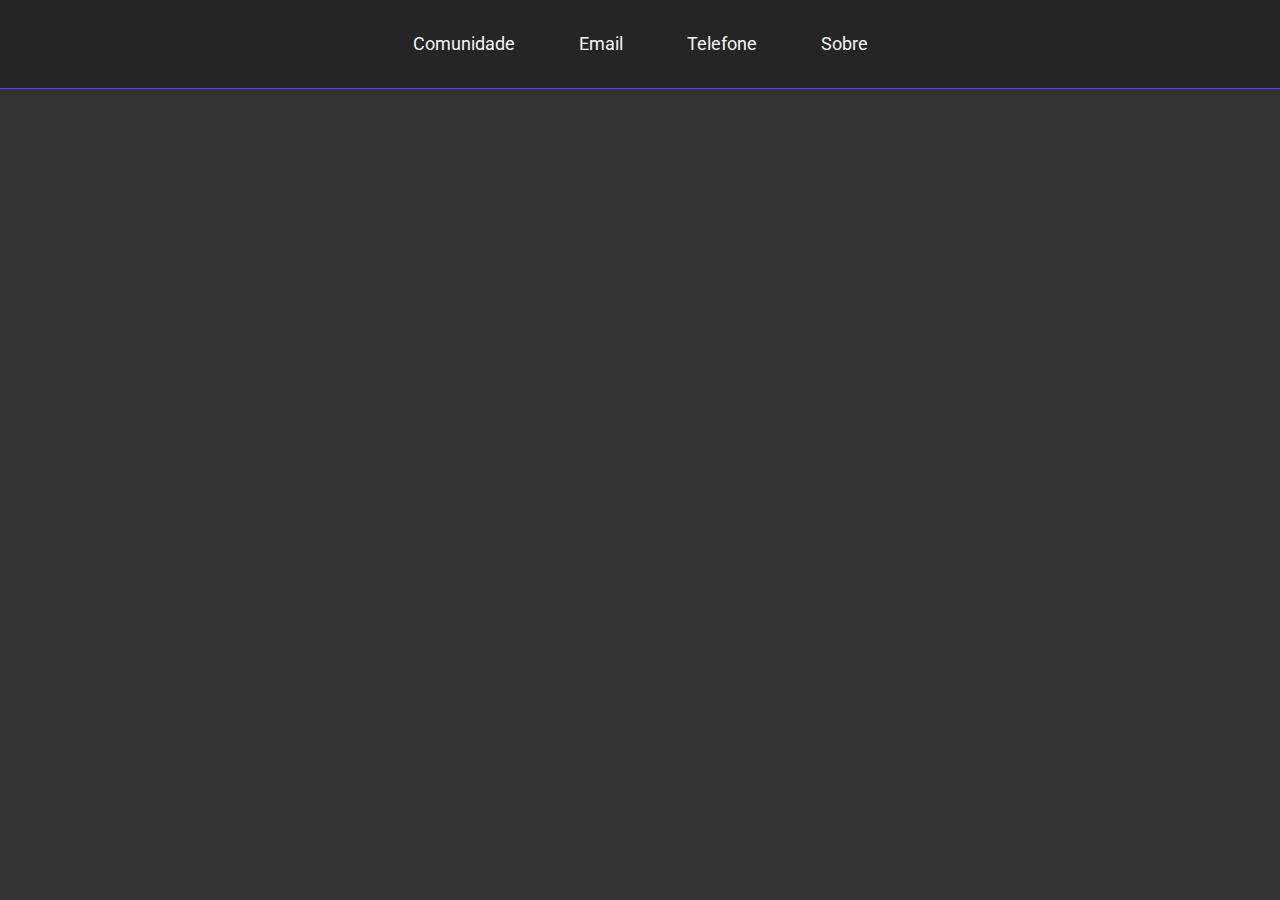
<file: 1.challenges/2.first-html/index.html>
<!DOCTYPE html>
<html lang="en">
<head>
    <meta charset="UTF-8">
    <meta name="viewport" content="width=device-width, initial-scale=1.0">
    <link rel="shortcut icon" href="img/favicon.ico.png" type="image/x-icon">
    <link rel="stylesheet" href="styles.css">
    <title>First HTML</title>
</head>
<body>
    <header>
        <div class="links">
            <a href="https://discordapp.com/invite/gCRAFhc">Comunidade</a>
            <a href="mailto:oi@rocketseat.com.br">Email</a>
            <a href="tel:+5547992078767">Telefone</a>
            <a href="about.html">Sobre</a>
        </div>
    </header>
</body>
</html>
</file>
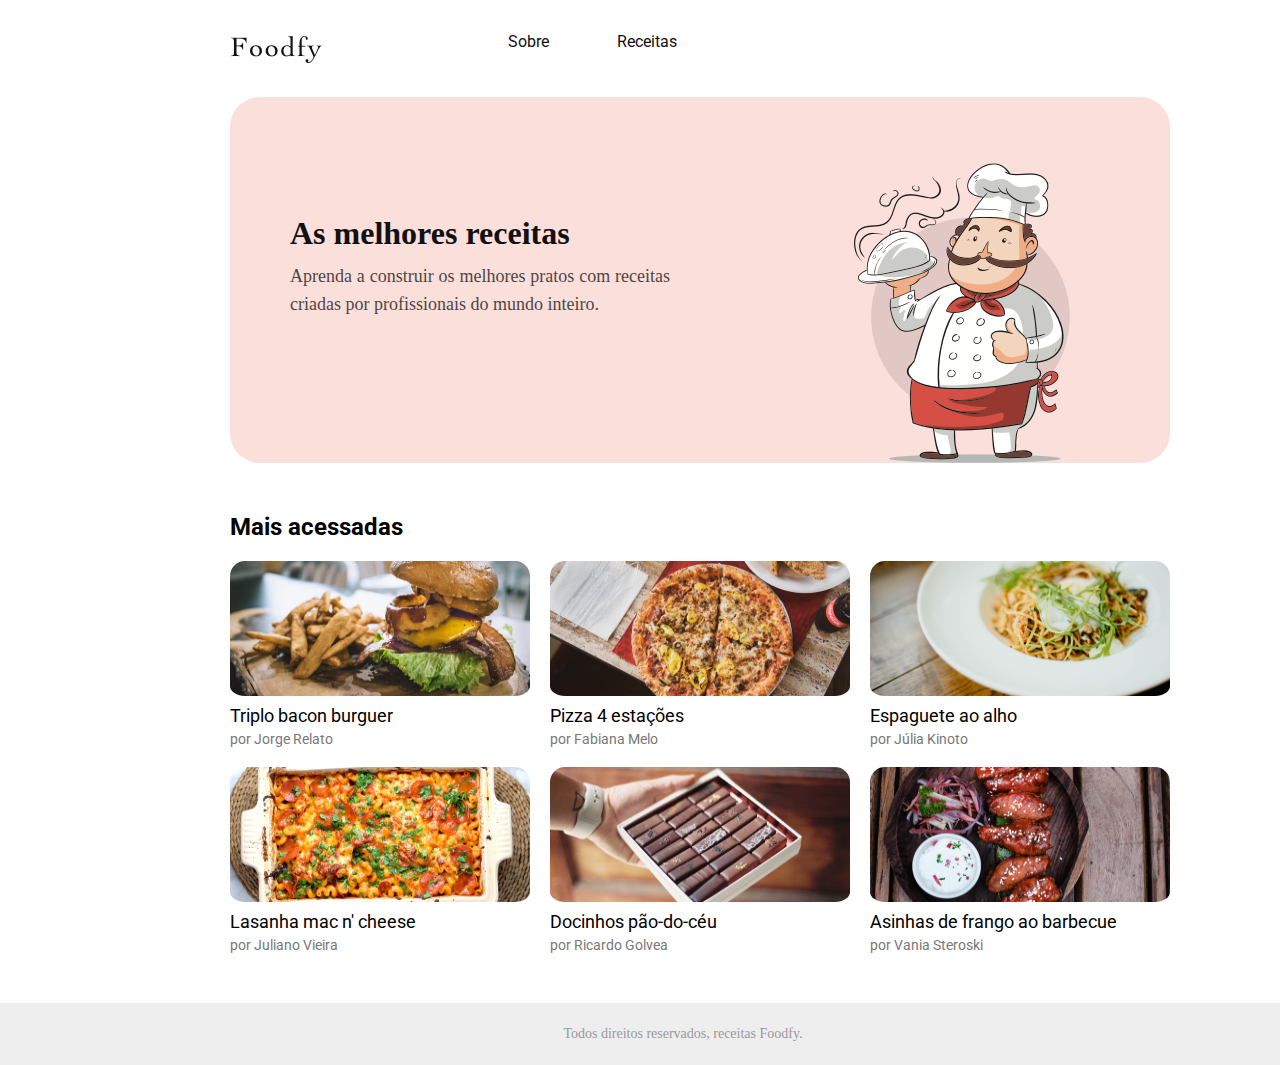
<file: 3.projetcs/3.1.foodfy/index.html>
<!DOCTYPE html>
<html lang="en">
<head>
    <meta charset="UTF-8">
    <meta name="viewport" content="width=device-width, initial-scale=1.0">
    <link rel="stylesheet" href="style.css">
    <title>Foodfy</title>
</head>
<body>
    <header class="main-header">
        <div class="logo-header">
            <a href="index.html">
                <img src="assets/logo.png" alt="logo foodfy">
            </a>
        </div>
        <div class="links-header">
            <a href="about.html">Sobre</a>
            <a href="revenue.html">Receitas</a>
        </div>
    </header> 
    
    <section>
        <div class="container-rectangle">
            <div class="text-index">
                <div class="title-rectangle">
                    <h4>As melhores receitas</h4>
                </div>
                <div class="p-rectangle">
                    <p>Aprenda a construir os melhores pratos com receitas criadas por profissionais do mundo inteiro.</p>
                </div>
            </div>
            <div class="main-image">
                <img src="assets/chef.png" alt="chef image">
            </div>
        </div>
    </section>
    
    <div class="more-acessed">
        <p>Mais acessadas</p>
    </div>

    <div class="cards">
        <div class="card">
            <div class="card_image-container">
                <img src="assets/burger.png" alt="burger image">
            </div>
            <div class="card_content">
                <span>Triplo bacon burguer</span>
                <p>por Jorge Relato</p>
            </div>
        </div>
        <div class="card">
            <div class="card_image-container">
                <img src="assets/pizza.png" alt="pizza image">
            </div>
            <div class="card_content">
                <span>Pizza 4 estações</span>
                <p>por Fabiana Melo</p>
            </div>
        </div>
        <div class="card">
            <div class="card_image-container">
                <img src="assets/espaguete.png" alt="espaguete image">
            </div>
            <div class="card_content">
                <span>Espaguete ao alho</span>
                <p>por Júlia Kinoto</p>
            </div>
        </div>
        <div class="card">
            <div class="card_image-container">
                <img src="assets/lasanha.png" alt="lasanha image">
            </div>
            <div class="card_content">
                <span>Lasanha mac n' cheese</span>
                <p>por Juliano Vieira</p>
            </div>
        </div>
        <div class="card">
            <div class="card_image-container">
                <img src="assets/doce.png" alt="doce image">
            </div>
            <div class="card_content">
                <span>Docinhos pão-do-céu</span>
                <p>por Ricardo Golvea</p>
            </div>
        </div>
        <div class="card">
            <div class="card_image-container">
                <img src="assets/asinhas.png" alt="asinhas de frango image">
            </div>
            <div class="card_content">
                <span>Asinhas de frango ao barbecue</span>
                <p>por Vania Steroski</p>
            </div>
        </div>
    </div>
    
    <div class="footer">
        <p>Todos direitos reservados, receitas Foodfy.</p>
    </div>
</body>
</html>
</file>
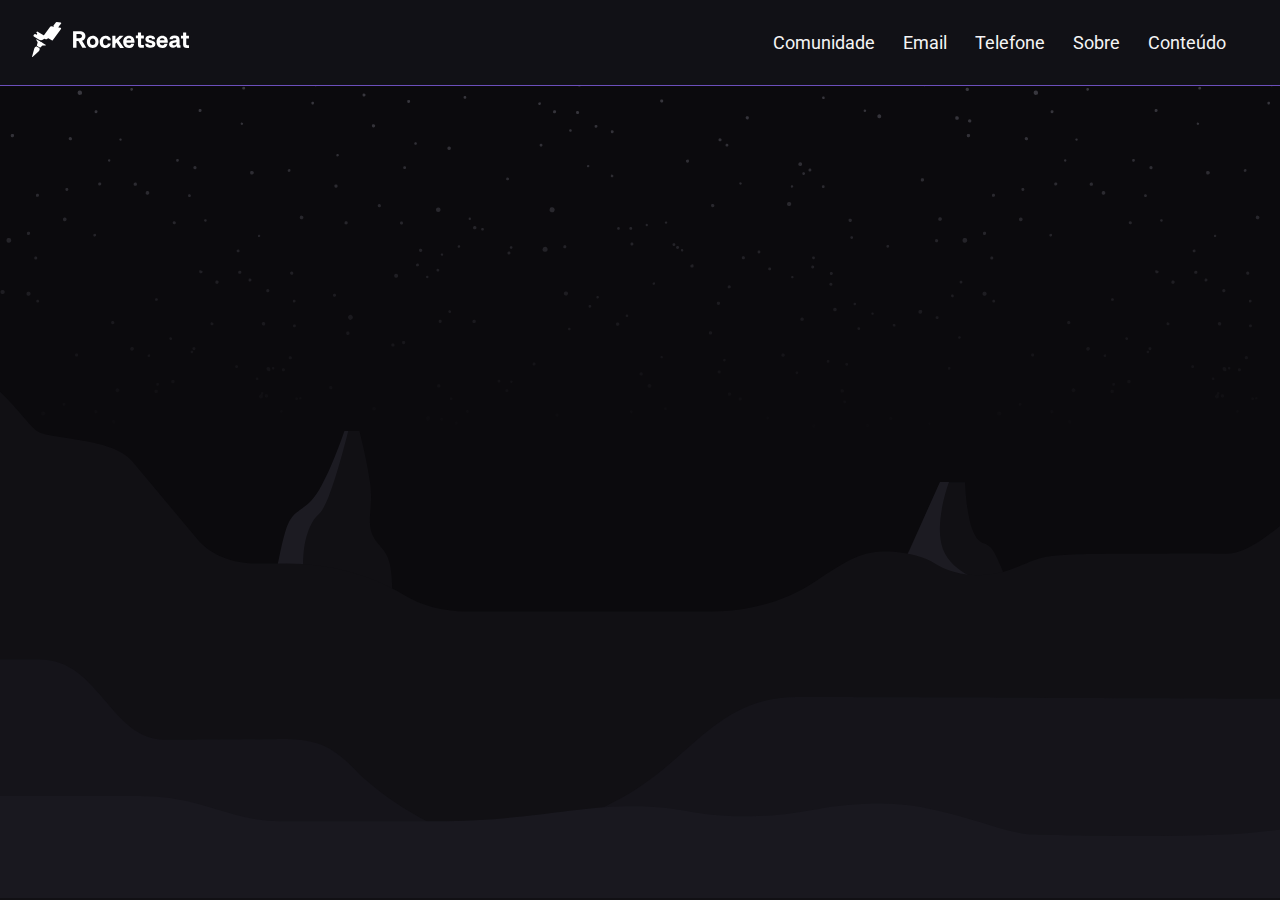
<file: duvidas/2.first-html/index.html>
<!DOCTYPE html>
<html lang="en">
<head>
    <meta charset="UTF-8">
    <meta name="viewport" content="width=device-width, initial-scale=1.0">
    <link rel="shortcut icon" href="img/favicon.ico.png" type="image/x-icon">
    <link rel="stylesheet" href="styles.css">
    <title>First HTML</title>
</head>
<body>
    <header>
        <div class="classes">
            <div class="logo">
                <a href="index.html">
                    <img src="img/logo.svg" alt="logo rocketseat">
                </a>
            </div>
        
            <div class="links">
                <div class="header">
                    <a href="https://discordapp.com/invite/gCRAFhc">Comunidade</a>
                    <a href="mailto:oi@rocketseat.com.br">Email</a>
                    <a href="tel:+5547992078767">Telefone</a>
                    <a href="about.html">Sobre</a>
                    <a href="content.html">Conteúdo</a>
                </div>
            </div>
        </div>
    </header>
    
</body>
</html>
</file>
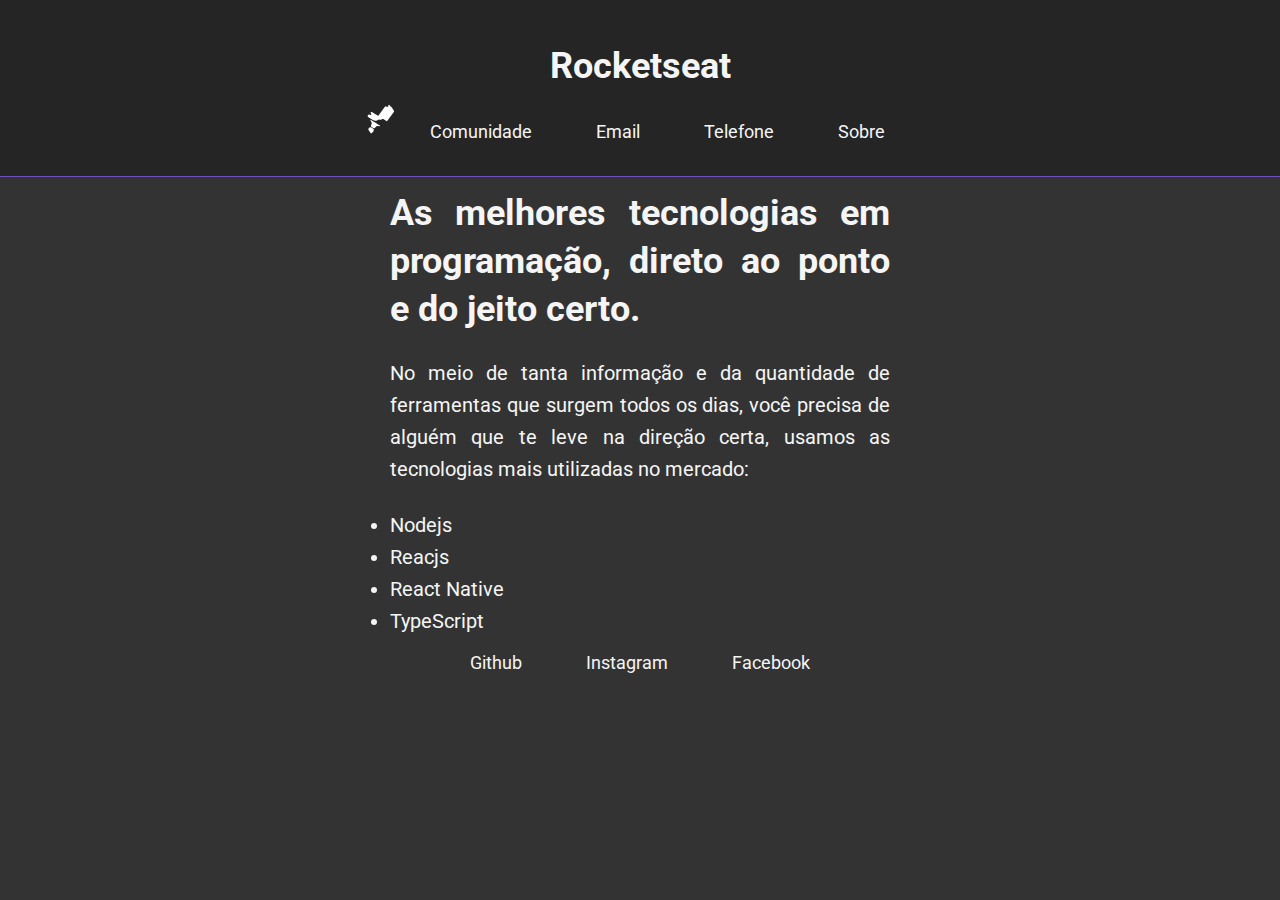
<file: 1.challenges/2.first-html/about.html>
<!DOCTYPE html>
<html lang="en">
<head>
    <meta charset="UTF-8">
    <meta name="viewport" content="width=device-width, initial-scale=1.0">
    <link rel="shortcut icon" href="img/favicon.ico.png" type="image/x-icon">
    <link rel="stylesheet" href="styles.css">
    <title>Sobre</title>
</head>
<body>
    <header>
        <div class="head">
            <h2>Rocketseat</h2>
        </div>
        
        <div class="links">
            <img src="img/logo-rocketseat.svg" alt="logo-rocketseat">
            <a href="https://discordapp.com/invite/gCRAFhc" target="_blank">Comunidade</a>
            <a href="mailto:oi@rocketseat.com.br" target="_blank">Email</a>
            <a href="tel:+5547992078767" target="_blank">Telefone</a>
            <a href="about.html" target="_blank">Sobre</a>
        </div>
    </header>

    <section class="corpo">
        <div class="content">
            <h2>As melhores tecnologias em programação, direto ao ponto e do jeito certo.</h2>
            <p>No meio de tanta informação e da quantidade de ferramentas que surgem todos os dias, você precisa de alguém que te leve na direção certa, usamos as tecnologias mais utilizadas no mercado:</p>
    
            <ul>
                <li>Nodejs</li>
                <li>Reacjs</li>
                <li>React Native</li>
                <li>TypeScript</li>
            </ul>
        </div>
    
        <div class="links">
            <a href="https://github.com/rocketseat" target="_blank">Github</a>
            <a href="https://www.instagram.com/rocketseat_oficial/" target="_blank">Instagram</a>
            <a href="https://www.facebook.com/rocketseat" target="_blank">Facebook</a>
        </div>
    </section>
</body>
</html>
</file>
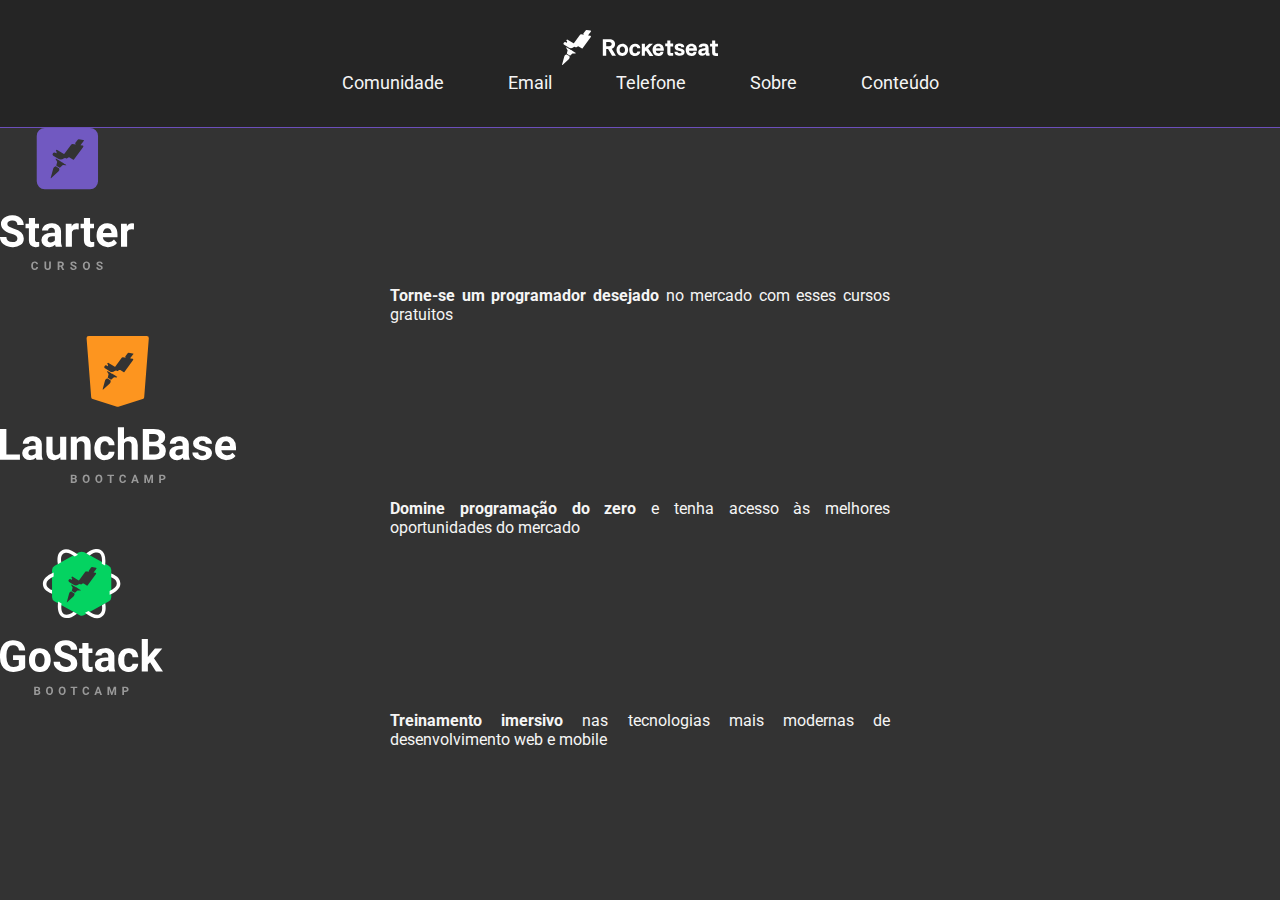
<file: 1.challenges/2.first-html/content.html>
<!DOCTYPE html>
<html lang="en">
<head>
    <meta charset="UTF-8">
    <meta name="viewport" content="width=device-width, initial-scale=1.0">
    <link rel="shortcut icon" href="img/favicon.ico.png" type="image/x-icon">
    <link rel="stylesheet" href="styles.css">
    <title>Sobre</title>
</head>
<body>
    <header>
        <div class="classes">
            <div class="logo">
                <a href="index.html">
                    <img src="img/logo.svg" alt="logo rocketseat">
                </a>
            </div>
            <div class="links">
                <div class="header">
                    <a href="https://discordapp.com/invite/gCRAFhc">Comunidade</a>
                    <a href="mailto:oi@rocketseat.com.br">Email</a>
                    <a href="tel:+5547992078767">Telefone</a>
                    <a href="about.html">Sobre</a>
                    <a href="content.html">Conteúdo</a>
                </div>
            </div>
        </div>
    </header>

    <section class="cards">
        <div class="card-starter">
            <div class="card-image">
                <img src="img/logo-starter.svg" alt="logo starter">
            </div>
            <div class="card-content">
                <p><strong>Torne-se um programador desejado</strong> no mercado com esses cursos gratuitos</p>
            </div>
        </div>

        <div class="card-launchbase">
            <div class="card-image">
                <img src="img/logo-launchbase.svg" alt="logo launchbase">
            </div>
            <div class="card-content">
                <p><strong>Domine programação do zero</strong> e tenha acesso às melhores oportunidades do mercado</p>
            </div>
        </div>
        
        <div class="card-go-stack">
            <div class="card-image">
                <img src="img/logo-goStack.svg" alt="logo go-stack">
            </div>
            <div class="card-content">
                <p><strong>Treinamento imersivo</strong> nas tecnologias mais modernas de desenvolvimento web e mobile</p>
            </div>
        </div>                 
    </section>

    <div class="modal-overlay">
        <div class="modal">
            
        </div>
    </div>
</body>
</html>
</file>
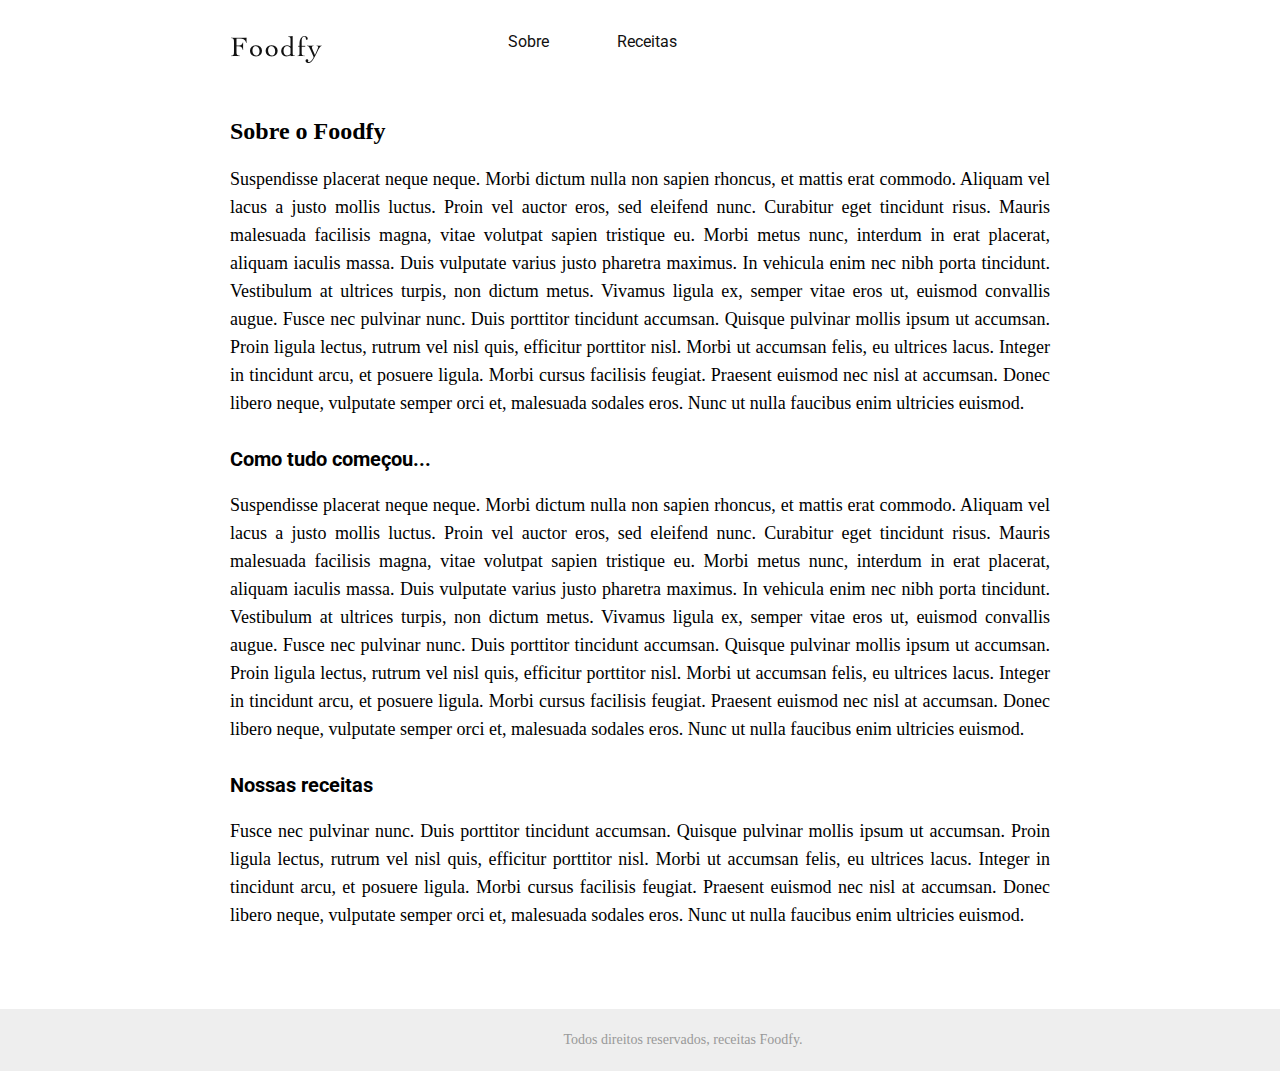
<file: 3.projetcs/3.1.foodfy/about.html>
<!DOCTYPE html>
<html lang="en">
<head>
    <meta charset="UTF-8">
    <meta name="viewport" content="width=device-width, initial-scale=1.0">
    <link rel="stylesheet" href="style.css">
    <title>Foodfy</title>
</head>
<body>
    <header class="main-header">
        <div class="logo-header">
            <a href="index.html">
                <img src="assets/logo.png" alt="logo foodfy">
            </a>
        </div>
        <div class="links-header">
            <a href="about.html">Sobre</a>
            <a href="revenue.html">Receitas</a>
        </div>
    </header>
    
    <div class="text-about">
        <div class="title">
            <h1>Sobre o Foodfy</h1>
        </div>
        <p>Suspendisse placerat neque neque. Morbi dictum nulla non sapien rhoncus, et mattis erat commodo. Aliquam vel lacus a justo mollis luctus. Proin vel auctor eros, sed eleifend nunc. Curabitur eget tincidunt risus. Mauris malesuada facilisis magna, vitae volutpat sapien tristique eu. Morbi metus nunc, interdum in erat placerat, aliquam iaculis massa. Duis vulputate varius justo pharetra maximus. In vehicula enim nec nibh porta tincidunt. Vestibulum at ultrices turpis, non dictum metus. Vivamus ligula ex, semper vitae eros ut, euismod convallis augue.

        Fusce nec pulvinar nunc. Duis porttitor tincidunt accumsan. Quisque pulvinar mollis ipsum ut accumsan. Proin ligula lectus, rutrum vel nisl quis, efficitur porttitor nisl. Morbi ut accumsan felis, eu ultrices lacus. Integer in tincidunt arcu, et posuere ligula. Morbi cursus facilisis feugiat. Praesent euismod nec nisl at accumsan. Donec libero neque, vulputate semper orci et, malesuada sodales eros. Nunc ut nulla faucibus enim ultricies euismod.
        </p>

        <div class="title">
            <h2>Como tudo começou...</h2>
        </div>
  
        <p>
        Suspendisse placerat neque neque. Morbi dictum nulla non sapien rhoncus, et mattis erat commodo. Aliquam vel lacus a justo mollis luctus. Proin vel auctor eros, sed eleifend nunc. Curabitur eget tincidunt risus. Mauris malesuada facilisis magna, vitae volutpat sapien tristique eu. Morbi metus nunc, interdum in erat placerat, aliquam iaculis massa. Duis vulputate varius justo pharetra maximus. In vehicula enim nec nibh porta tincidunt. Vestibulum at ultrices turpis, non dictum metus. Vivamus ligula ex, semper vitae eros ut, euismod convallis augue.

        Fusce nec pulvinar nunc. Duis porttitor tincidunt accumsan. Quisque pulvinar mollis ipsum ut accumsan. Proin ligula lectus, rutrum vel nisl quis, efficitur porttitor nisl. Morbi ut accumsan felis, eu ultrices lacus. Integer in tincidunt arcu, et posuere ligula. Morbi cursus facilisis feugiat. Praesent euismod nec nisl at accumsan. Donec libero neque, vulputate semper orci et, malesuada sodales eros. Nunc ut nulla faucibus enim ultricies euismod.
        </p>

        <div class="title">
            <h2>Nossas receitas</h2>
        </div>

        <p>
            Fusce nec pulvinar nunc. Duis porttitor tincidunt accumsan. Quisque pulvinar mollis ipsum ut accumsan. Proin ligula lectus, rutrum vel nisl quis, efficitur porttitor nisl. Morbi ut accumsan felis, eu ultrices lacus. Integer in tincidunt arcu, et posuere ligula. Morbi cursus facilisis feugiat. Praesent euismod nec nisl at accumsan. Donec libero neque, vulputate semper orci et, malesuada sodales eros. Nunc ut nulla faucibus enim ultricies euismod.
        </p>
    </div>
    
    <div class="footer">
        <p>Todos direitos reservados, receitas Foodfy.</p>
    </div>
</body>
</html>
</file>
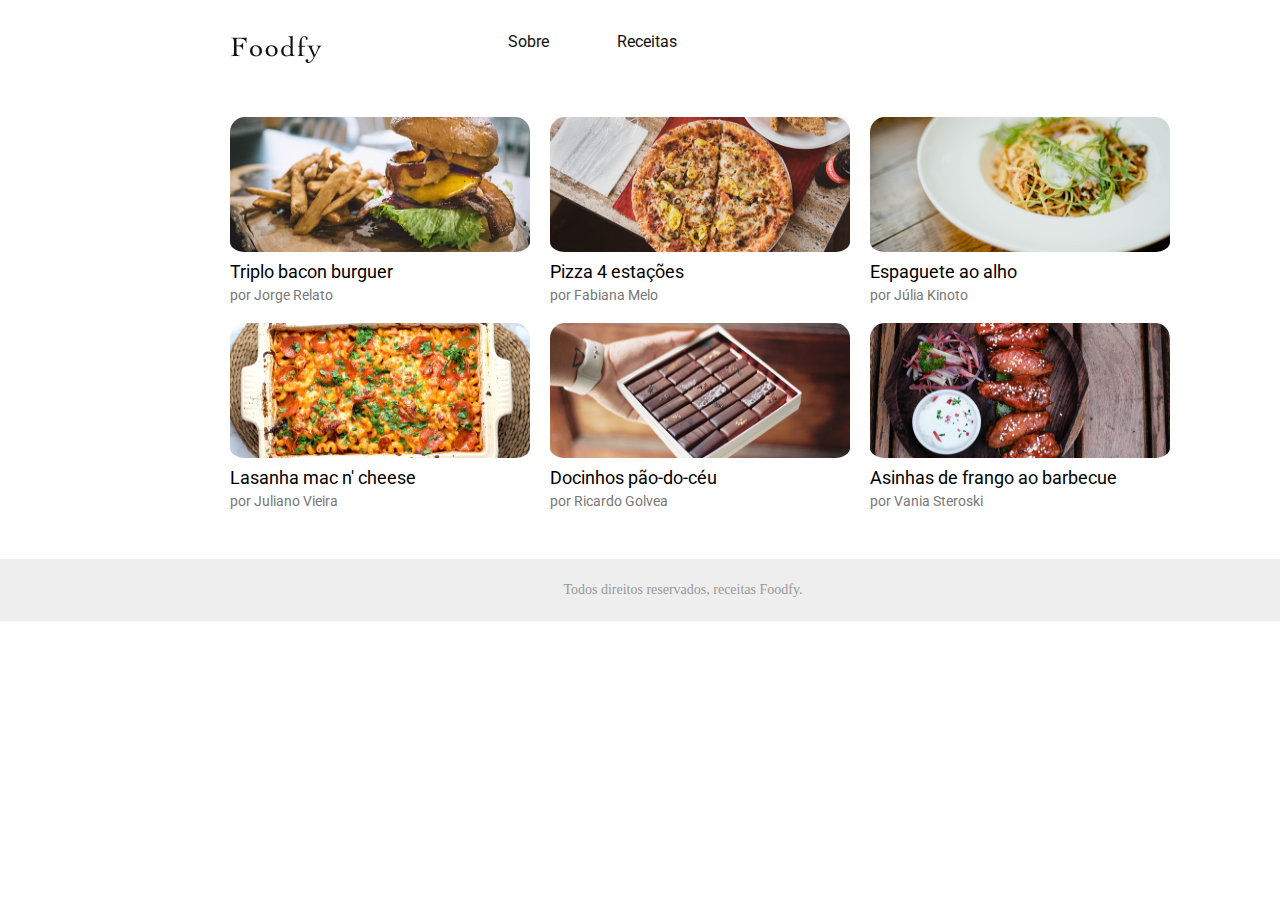
<file: 3.projetcs/3.1.foodfy/revenue.html>
<!DOCTYPE html>
<html lang="en">
<head>
    <meta charset="UTF-8">
    <meta name="viewport" content="width=device-width, initial-scale=1.0">
    <link rel="stylesheet" href="style.css">
    <title>Foodfy</title>
</head>
<body>
    <header class="main-header">
        <div class="logo-header">
            <a href="index.html">
                <img src="assets/logo.png" alt="logo foodfy">
            </a>
        </div>
        <div class="links-header">
            <a href="about.html">Sobre</a>
            <a href="revenue.html">Receitas</a>
        </div>
    </header> 

    <div class="cards">
        <div class="card">
            <div class="card_image-container">
                <img src="assets/burger.png" alt="burger image">
            </div>
            <div class="card_content">
                <span>Triplo bacon burguer</span>
                <p>por Jorge Relato</p>
            </div>
        </div>
        <div class="card">
            <div class="card_image-container">
                <img src="assets/pizza.png" alt="pizza image">
            </div>
            <div class="card_content">
                <span>Pizza 4 estações</span>
                <p>por Fabiana Melo</p>
            </div>
        </div>
        <div class="card">
            <div class="card_image-container">
                <img src="assets/espaguete.png" alt="espaguete image">
            </div>
            <div class="card_content">
                <span>Espaguete ao alho</span>
                <p>por Júlia Kinoto</p>
            </div>
        </div>
        <div class="card">
            <div class="card_image-container">
                <img src="assets/lasanha.png" alt="lasanha image">
            </div>
            <div class="card_content">
                <span>Lasanha mac n' cheese</span>
                <p>por Juliano Vieira</p>
            </div>
        </div>
        <div class="card">
            <div class="card_image-container">
                <img src="assets/doce.png" alt="doce image">
            </div>
            <div class="card_content">
                <span>Docinhos pão-do-céu</span>
                <p>por Ricardo Golvea</p>
            </div>
        </div>
        <div class="card">
            <div class="card_image-container">
                <img src="assets/asinhas.png" alt="asinhas de frango image">
            </div>
            <div class="card_content">
                <span>Asinhas de frango ao barbecue</span>
                <p>por Vania Steroski</p>
            </div>
        </div>
    </div>
    
    <div class="footer">
        <p>Todos direitos reservados, receitas Foodfy.</p>
    </div>
</body>
</html>
</file>
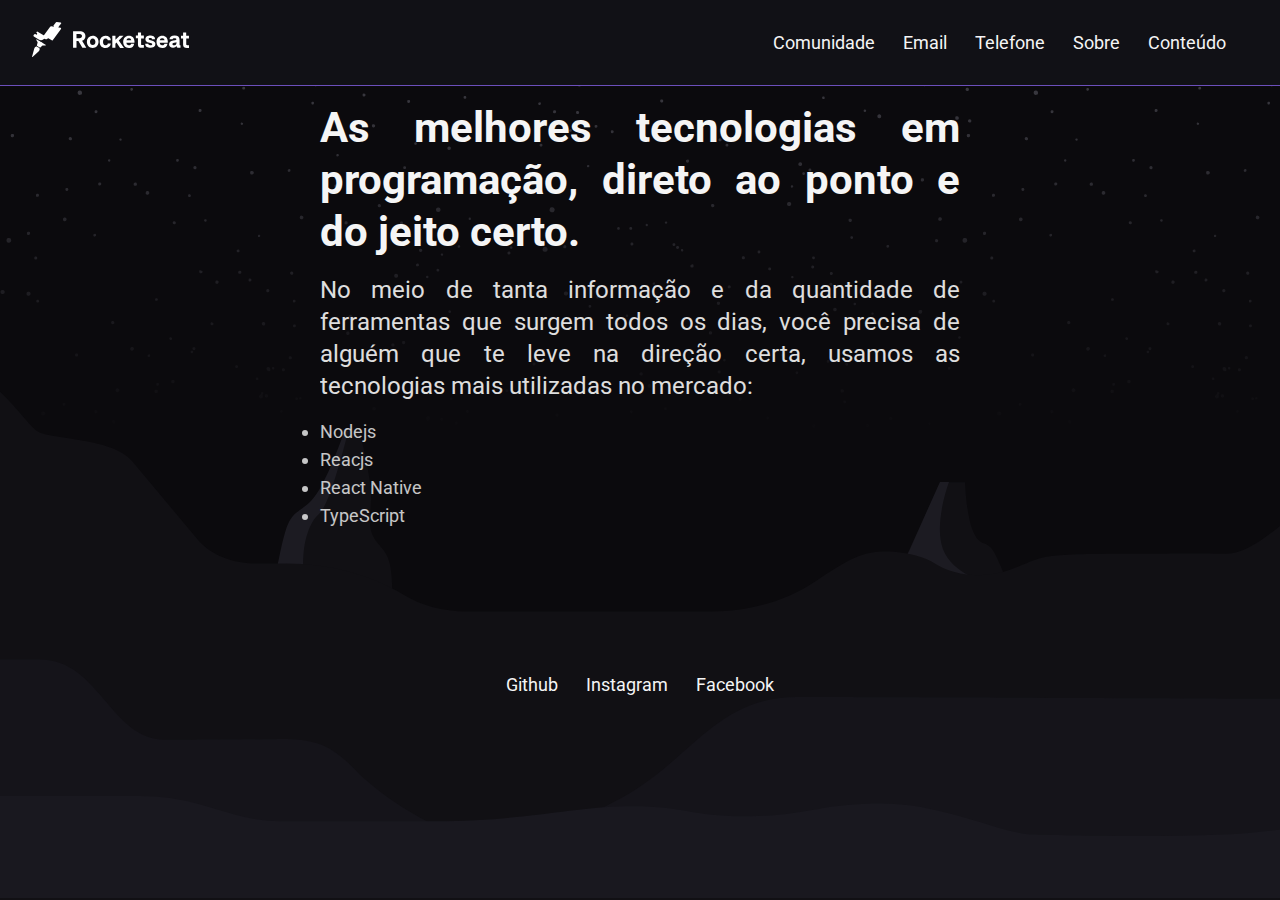
<file: duvidas/2.first-html/about.html>
<!DOCTYPE html>
<html lang="en">
<head>
    <meta charset="UTF-8">
    <meta name="viewport" content="width=device-width, initial-scale=1.0">
    <link rel="shortcut icon" href="img/favicon.ico.png" type="image/x-icon">
    <link rel="stylesheet" href="styles.css">
    <title>Sobre</title>
</head>
<body>
    <header>
        <div class="classes">
            <div class="logo">
                <a href="index.html">
                    <img src="img/logo.svg" alt="logo rocketseat">
                </a>
            </div>
            <div class="links">
                <div class="header">
                    <a href="https://discordapp.com/invite/gCRAFhc">Comunidade</a>
                    <a href="mailto:oi@rocketseat.com.br">Email</a>
                    <a href="tel:+5547992078767">Telefone</a>
                    <a href="about.html">Sobre</a>
                    <a href="content.html">Conteúdo</a>
                </div>
            </div>
        </div>
    </header>

    <section class="body">
        <div class="content">
            <h2>As melhores tecnologias em programação, direto ao ponto e do jeito certo.</h2>
            <p>No meio de tanta informação e da quantidade de ferramentas que surgem todos os dias, você precisa de alguém que te leve na direção certa, usamos as tecnologias mais utilizadas no mercado:</p>
    
            <ul>
                <li>Nodejs</li>
                <li>Reacjs</li>
                <li>React Native</li>
                <li>TypeScript</li>
            </ul>
        </div>
    
        <div class="links">
            <div class="bottom">
                <a href="https://github.com/rocketseat" target="_blank">Github</a>
                <a href="https://www.instagram.com/rocketseat_oficial/" target="_blank">Instagram</a>
                <a href="https://www.facebook.com/rocketseat" target="_blank">Facebook</a>
            </div>
        </div>
    </section>
</body>
</html>
</file>
<file: 1.challenges/2.first-html/styles.css>
@import url('https://fonts.googleapis.com/css2?family=Roboto:wght@700&display=swap');

:root {
    --color-purple: #6C4FBB;
    --color-whitesmoke: whitesmoke;
}

* {
    margin: 0;
    border: 0;
    padding: 0;
}

body {
    background: #333;
    font-family: 'Roboto', sans-serif;
    background-repeat: no-repeat;
    background-size: 100%;
}

header {
    padding: 30px;
    border-bottom: 1px solid var(--color-purple);
    background: rgba(0, 0, 0, 0.274);
}

header div {
    text-align: center;
}

.links a {
    font-size: 18px;
    line-height: 28px;
    margin: 0 30px;
    text-decoration: none;
    color: var(--color-whitesmoke);
}

.links a:hover {
    color: var(--color-purple);
    transition: color 200ms;
    border-bottom: 1px solid var(--color-purple);
}

/*fim do index*/

.head h2 {
    color: var(--color-whitesmoke);
    padding: 12px;
    font-size: 36px;
    line-height: 48px;
}

.links img {
    border-radius: 50%;
}

.corpo {
    text-align: center;
}

.content h2, p, ul {
    color: var(--color-whitesmoke);
    margin: 0 auto;
    padding: 12px;
    max-width: 500px;
    text-align: justify;
}

.content h2 {
    font-size: 36px;
    line-height: 48px;
}

.content p {
    font-size: 20px;
    line-height: 32px;
}

.content ul {
    font-size: 20px;
    line-height: 32px;
}

/*fim do about*/
</file>
<file: 3.projetcs/3.1.foodfy/style.css>
@import url('https://fonts.googleapis.com/css2?family=Roboto:wght@400;700&display=swap');

:root {
    --color-black: #111111;
}

* {
    margin: 0;
    padding: 0;
    border: 0;
    box-sizing: border-box;
}

body {
    font-family: 'Roboto', sans-serif;
    width: 100vw;
    height: auto;
 }

 header {
    display: flex;
}

.logo-header img {
    margin: 36.1px 122.4px 30px 231px;
    opacity: 100%;
}

.links-header {
    margin: 32px;
    opacity: 100%;
}

.links-header a {
    margin: 32px;
    text-decoration: none;
    color: var(--color-black);
    font-size: 16px;
}

/*=== SECTION ===*/
.container-rectangle {
    position: relative;
    margin-left: 230px;
    width: 940px;
    height: 366px;
    background: #FBDFDB;
    border-radius: 30px;
}

.title-rectangle h4 {
    padding-top: 117px;
    padding-left: 60px;
    width: 450px;
    line-height: 38px;
    font-size: 32px;
    color: var(--color-black);
    font-family: Roboto-Bold;
    margin-bottom: 10px;
}

.p-rectangle p {
    padding-left: 60px;
    text-align: justify;
    opacity: 0.7;
    font-family: Roboto-Regular;
    font-size: 18px;
    width: 440px;
    height: 84px;
    line-height: 28px;  
}

.main-image img {
    position: absolute;
    top: 66px;
    left: 624px;
    right: 100px;
}

/*=== MORE-ACESSED ===*/
.more-acessed p {
    margin-top: 50px;
    margin-left: 230px;
    font-weight: bold;
    font-size: 24px;
}

.cards {
    max-width: 800px;
    display: grid;
    grid-template-columns: 1fr 1fr 1fr;
    gap: 20px;
    margin-top: 20px;
    margin-bottom: 50px;
}

.card {
    position: relative;
    left: 230px;
}

.card img {
    padding-bottom: 5px;
    width: 300px;
    height: 140px;
    border-radius: 15px;
}

.card_content span {
    font-size: 18px;
}

.card_content p {
    width: auto;
    line-height: 16px;
    font-size: 14px;
    opacity: 100%;
    color: #777777;
    padding-top: 5px;
}

.footer {
    background: #EEEEEE;
    width: 1366px;
    height: 62px;
}

.footer p {
    padding-top: 23px;
    font-size: 14px;
    line-height: 16px;
    color: #999999;
    font-family: Roboto-Regular;
    text-align: center;
}

/*=== SOBRE ===*/
.text-about {
    margin-top: 20px;
    margin-bottom: 50px;
    padding: 0 230px;
    line-height: 28px;
}

.title {
    padding-bottom: 20px;
}

.text-about h1 {
    font-size: 24px;
    width: 200px;
    font-family: Roboto-Bold;
}

.text-about h2 {
    font-size: 20px;
    line-height: 24px;
}

.text-about p {
    font-size: 18px;
    text-align: justify;
    padding-bottom: 30px;
    font-family: Roboto-Regular;
}
</file>
<file: duvidas/2.first-html/styles.css>
@import url('https://fonts.googleapis.com/css2?family=Roboto:wght@700&display=swap');

:root {
    --color-purple: #6C4FBB;
    --color-whitesmoke: whitesmoke;
}

* {
    margin: 0;
    border: 0;
    padding: 0;
}

body {
    background: #0b0a0d;
    font-family: 'Roboto', sans-serif;
    background: url('img/mountain.svg') repeat-x scroll center bottom, url('img/drop.svg') repeat-x scroll 0% 0%, rgb(11,10,13) none repeat scroll 0% 0%;
    min-height: 100vh;
    max-width: 100vw;
}

header {
    border-bottom: 1px solid var(--color-purple);
    background: #111116;
}

.classes {
    display: flex;
    justify-content: space-between;
    padding: 22px 32px;
}

.links {
    margin: 10px;
}

.links a {
    margin: 12px;
    font-size: 18px;
    text-decoration: none;
    color: var(--color-whitesmoke);
}

.links a:hover {
    color: var(--color-purple);
    transition: color 200ms;
    border-bottom: 1px solid var(--color-purple);
}

/*=== FIM DO HEADER ===*/

.content {
    color:  var(--color-whitesmoke);
    max-width: 100vw;
    width: 50vw;
    margin: 16px auto;
    text-align: justify;
}

.content h2 {
    font-size: 42px;
    line-height: 52px;
}

.content p {
    text-align: justify;
    margin: 16px auto;
    font-size: 24px;
    line-height: 32px;
    opacity: 0.9;
}

.content ul {
    font-size: 18px;
    line-height: 28px;
    opacity: 0.8;
}

.bottom {
   color: var(--color-whitesmoke);
   max-width: 100vw;
   max-height: 100vh;
   margin-top: 16vh;
   text-align: center;
}

/*=== FIM DO ABOUT ===*/

.cards {
    max-width: 1366px;
    width: 100vw;
    display: grid;
    grid-template-columns: 1fr 1fr 1fr;
    padding: 30px;
}

.card-image {
    max-width: 100vw;
}

.card-content p {
    color: var(--color-whitesmoke);
}
</file>
